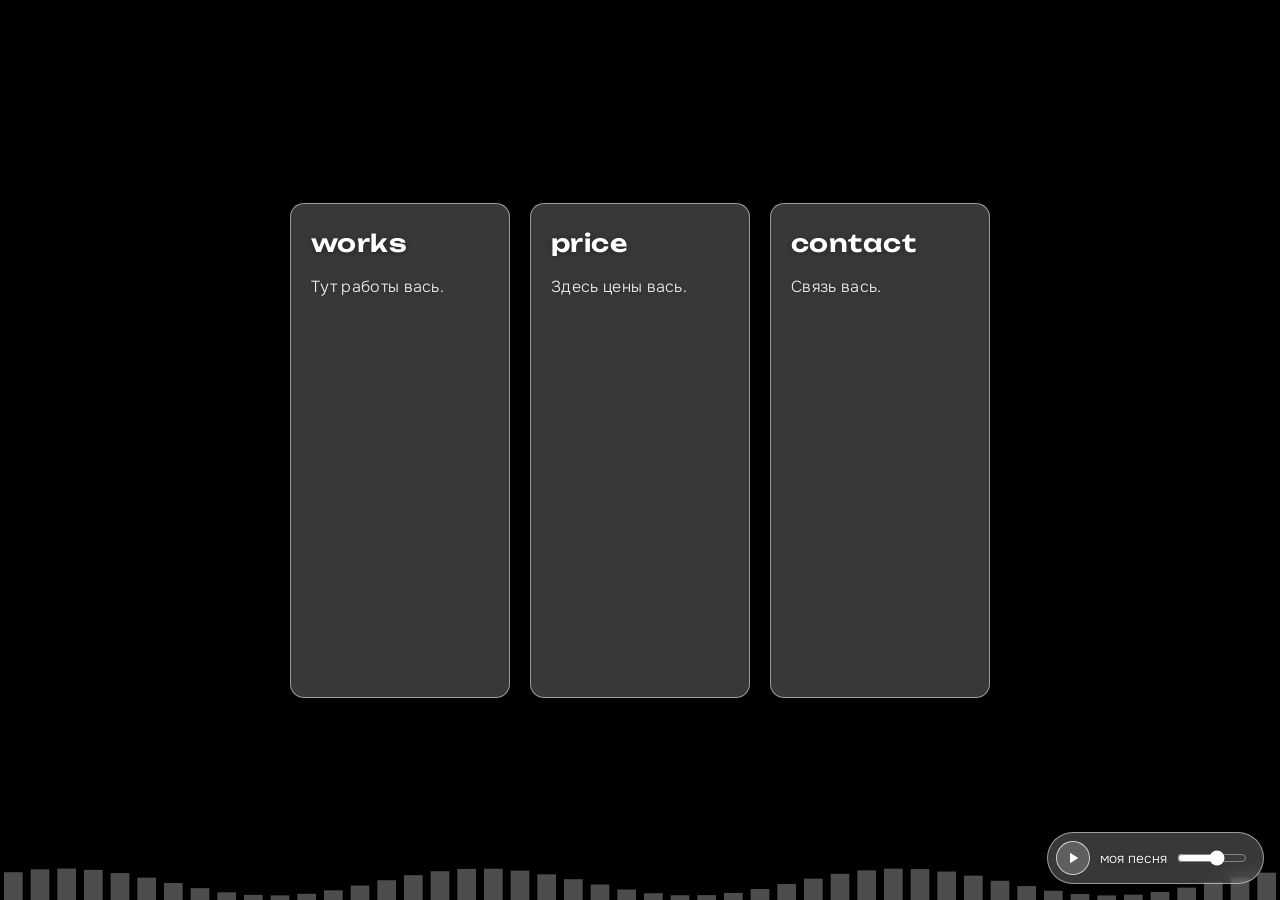
<file: index.html>
<!DOCTYPE html>
<html lang="ru">
<head>
<meta charset="UTF-8">
<meta name="viewport" content="width=device-width, initial-scale=1">
<title>Мой сайт</title>
<link rel="preconnect" href="https://fonts.googleapis.com">
<link rel="preconnect" href="https://fonts.gstatic.com" crossorigin>
<link href="https://fonts.googleapis.com/css2?family=Unbounded:wght@400;600&family=Onest:wght@300;400&display=swap" rel="stylesheet">
<style>
  * { box-sizing: border-box; margin: 0; padding: 0; }

  html, body { height: 100%; }

  body {
    font-family: "Onest", "Segoe UI", Helvetica, Arial, sans-serif;
    font-weight: 300;
    color: #fff;
    background: #000;
    overflow: hidden;
  }

  /* Фоновое видео */
  .bg-video {
    position: fixed;
    inset: 0;
    width: 100%;
    height: 100%;
    object-fit: cover;
    z-index: -2;
  }

  /* Лёгкое затемнение, чтобы текст читался */
  .shade {
    position: fixed;
    inset: 0;
    background: rgba(0, 0, 0, 0.25);
    z-index: -1;
  }

  /* Три колонки строго слева направо, по центру */
  .columns {
    height: 100%;
    display: flex;
    flex-direction: row;
    justify-content: center;
    align-items: center;
    gap: 20px;
    padding: 24px;
  }

  .column {
    flex: 0 0 auto;
    width: 220px;
    height: 55vh;
    min-width: 0;
    padding: 24px 20px;
    background: rgba(255, 255, 255, 0.22);   /* бело-прозрачный фон */
    border: 1px solid rgba(255, 255, 255, 0.5);
    border-radius: 14px;
    backdrop-filter: blur(8px);
    -webkit-backdrop-filter: blur(8px);
    text-shadow: 0 1px 6px rgba(0, 0, 0, 0.35);
    display: block;
    color: inherit;
    text-decoration: none;
    cursor: pointer;
    transition: transform 0.35s ease, background 0.35s ease, opacity 0.5s ease,
                border-color 0.35s ease, box-shadow 0.35s ease;
  }

  /* Анимация при наведении */
  .column:hover {
    transform: translateY(-14px) scale(1.05);
    background: rgba(255, 255, 255, 0.38);
    border-color: rgba(255, 255, 255, 0.85);
    box-shadow: 0 18px 40px rgba(0, 0, 0, 0.35),
                0 0 24px rgba(255, 255, 255, 0.35);
  }

  .column h2 {
    transition: letter-spacing 0.35s ease;
  }

  .column:hover h2 {
    letter-spacing: 0.05em;
  }

  /* Переход на другую страницу */
  .wipe {
    position: fixed;
    inset: 0;
    z-index: 10;
    pointer-events: none;
    background: rgba(255, 255, 255, 0.35);
    backdrop-filter: blur(10px);
    -webkit-backdrop-filter: blur(10px);
    clip-path: circle(0 at var(--x, 50%) var(--y, 50%));
    transition: clip-path 0.65s ease-in;
  }

  .leaving .wipe {
    clip-path: circle(150% at var(--x, 50%) var(--y, 50%));
  }

  .leaving .column:not(.active) {
    opacity: 0;
    transform: scale(0.92);
  }

  @media (prefers-reduced-motion: reduce) {
    .column, .column h2, .wipe { transition: none; }
    .column:hover { transform: none; }
  }

  .column h2 {
    font-family: "Unbounded", "Arial Black", sans-serif;
    font-size: clamp(1.1rem, 2.4vw, 1.5rem);
    font-weight: 600;
    letter-spacing: 0.02em;
  }

  .column p {
    margin-top: 16px;
    font-size: 1rem;
    line-height: 1.6;
    letter-spacing: 0.02em;
    opacity: 0.9;
  }

  /* На телефоне колонки остаются в ряд, просто компактнее */
  @media (max-width: 600px) {
    .columns { gap: 6px; padding: 12px; }
    .column { width: calc((100vw - 24px - 12px) / 3); height: 45vh; padding: 14px 8px; border-radius: 10px; }
    .column p { font-size: 0.75rem; }
    .column h2 { font-size: 0.75rem; letter-spacing: 0; }
  }
</style>
</head>
<body>

  <video class="bg-video" src="prir1.mp4" autoplay muted loop playsinline></video>
  <div class="shade"></div>

  <div class="wipe"></div>

  <main class="columns">
    <a class="column" href="works.html">
      <h2>works</h2>
      <p>Тут работы вась.</p>
    </a>

    <a class="column" href="price.html">
      <h2>price</h2>
      <p>Здесь цены вась.</p>
    </a>

    <a class="column" href="contact.html">
      <h2>contact</h2>
      <p>Связь вась.</p>
    </a>
  </main>

  <script>
    const wipe = document.querySelector('.wipe');
    const reduce = window.matchMedia('(prefers-reduced-motion: reduce)').matches;

    document.querySelectorAll('a.column').forEach(link => {
      link.addEventListener('click', e => {
        if (e.metaKey || e.ctrlKey || e.shiftKey || e.button !== 0) return;
        e.preventDefault();
        if (reduce) { location.href = link.href; return; }
        wipe.style.setProperty('--x', e.clientX + 'px');
        wipe.style.setProperty('--y', e.clientY + 'px');
        link.classList.add('active');
        document.body.classList.add('leaving');
        setTimeout(() => { location.href = link.href; }, 650);
      });
    });

    // при возврате кнопкой «назад» убираем переход
    window.addEventListener('pageshow', e => {
      if (e.persisted) {
        document.body.classList.remove('leaving');
        document.querySelectorAll('.column.active').forEach(c => c.classList.remove('active'));
      }
    });
  </script>
  <script src="player.js" defer></script>
</body>
</html>
</file>
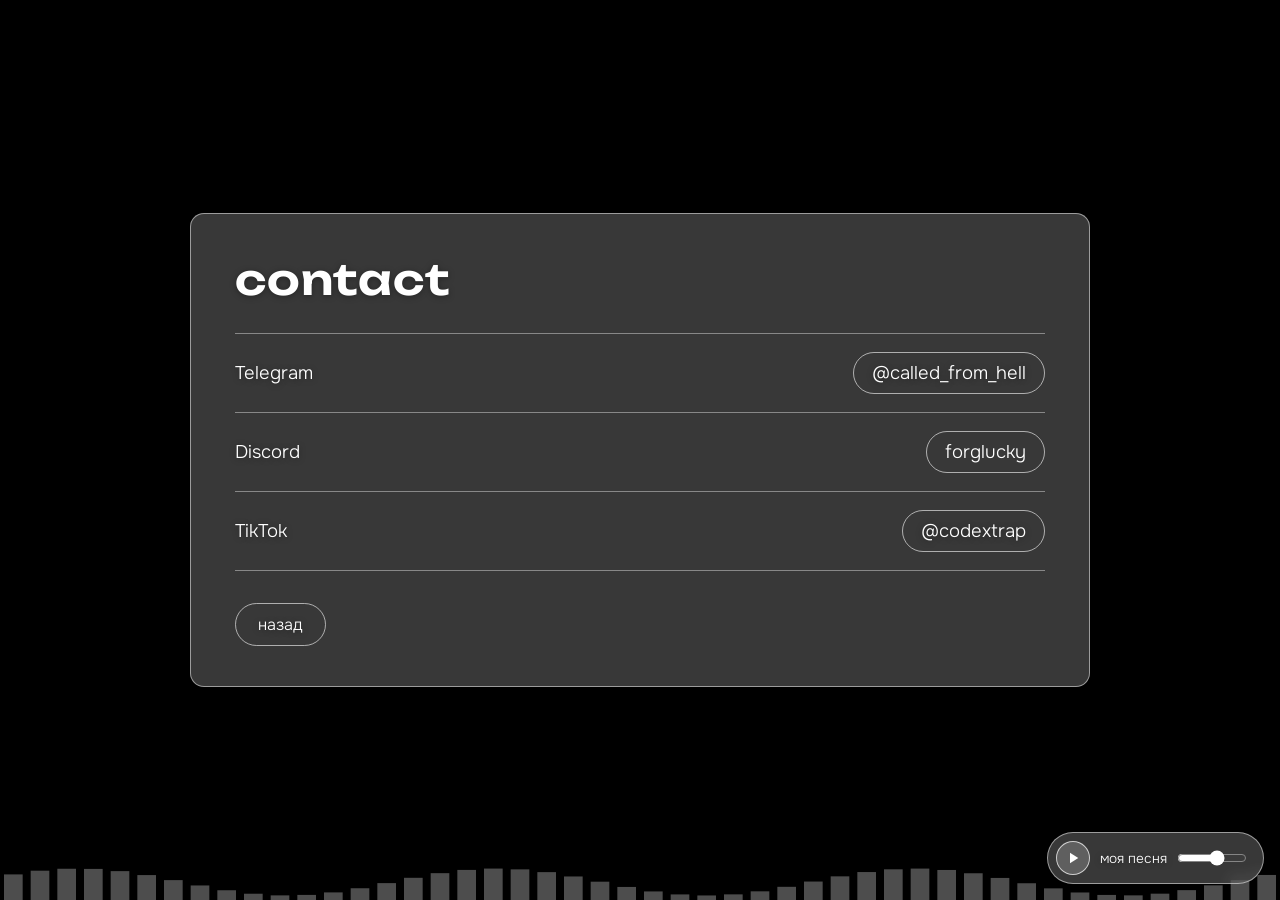
<file: contact.html>
<!DOCTYPE html>
<html lang="ru">
<head>
<meta charset="UTF-8">
<meta name="viewport" content="width=device-width, initial-scale=1">
<title>contact</title>
<link rel="preconnect" href="https://fonts.googleapis.com">
<link rel="preconnect" href="https://fonts.gstatic.com" crossorigin>
<link href="https://fonts.googleapis.com/css2?family=Unbounded:wght@400;600&family=Onest:wght@300;400&display=swap" rel="stylesheet">
<link rel="stylesheet" href="style.css">
</head>
<body>
  <video class="bg-video" src="prir1.mp4" autoplay muted loop playsinline></video>
  <div class="shade"></div>

  <main class="page">
    <section class="panel">
      <h1>contact</h1>
      <ul class="rows">
        <li class="row"><span>Telegram</span><a href="https://t.me/called_from_hell" target="_blank" rel="noopener">@called_from_hell</a></li>
        <li class="row"><span>Discord</span><button type="button" id="copy" data-nick="forglucky">forglucky</button></li>
        <li class="row"><span>TikTok</span><a href="https://www.tiktok.com/@codextrap" target="_blank" rel="noopener">@codextrap</a></li>
      </ul>
      <a class="back" href="index.html">назад</a>
    </section>
  </main>
  <script>
    const btn = document.getElementById('copy');
    btn.addEventListener('click', async () => {
      try {
        await navigator.clipboard.writeText(btn.dataset.nick);
        btn.textContent = 'скопировано';
      } catch (e) {
        btn.textContent = btn.dataset.nick;
      }
      setTimeout(() => { btn.textContent = btn.dataset.nick; }, 1500);
    });
  </script>
  <script src="player.js" defer></script>
</body>
</html>
</file>
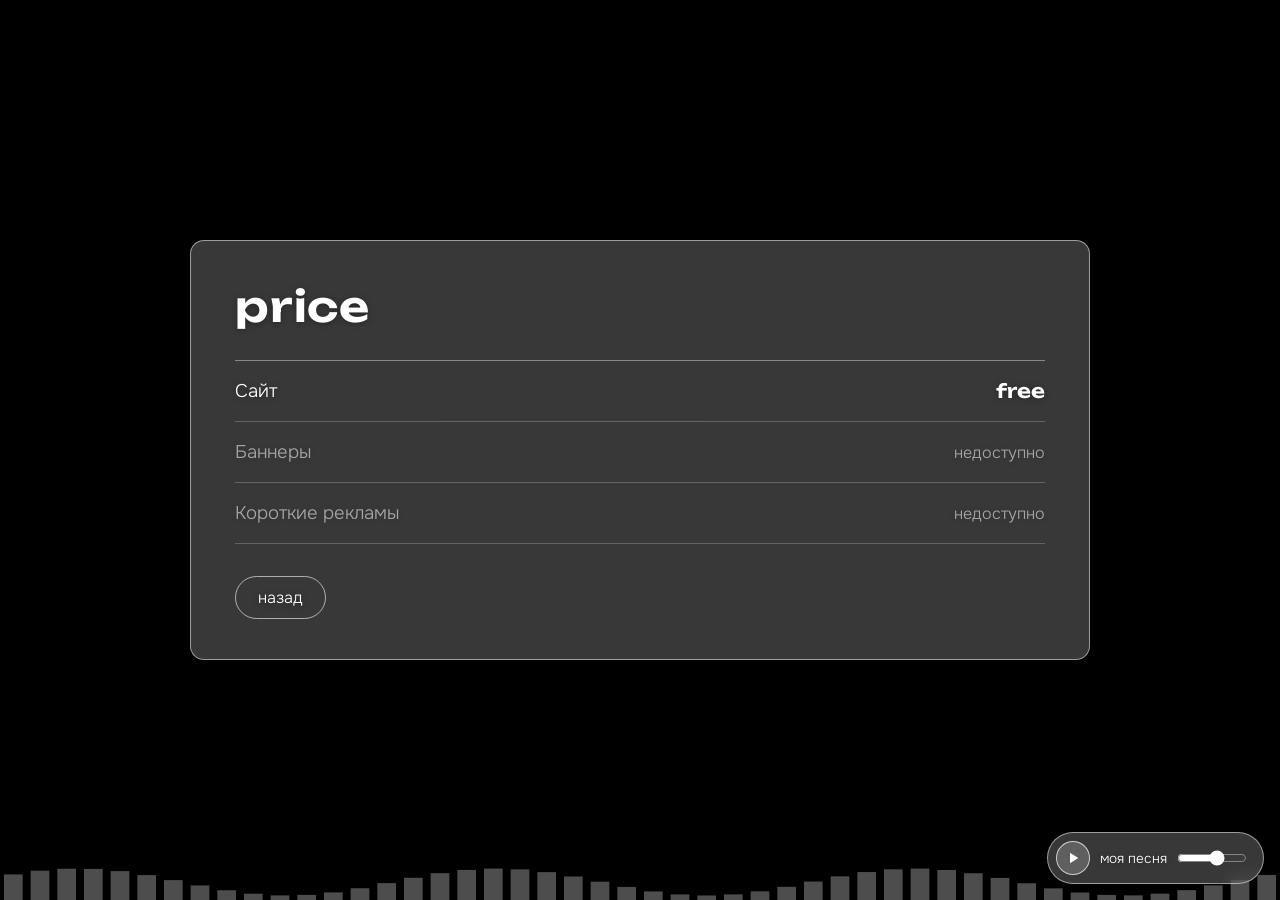
<file: price.html>
<!DOCTYPE html>
<html lang="ru">
<head>
<meta charset="UTF-8">
<meta name="viewport" content="width=device-width, initial-scale=1">
<title>price</title>
<link rel="preconnect" href="https://fonts.googleapis.com">
<link rel="preconnect" href="https://fonts.gstatic.com" crossorigin>
<link href="https://fonts.googleapis.com/css2?family=Unbounded:wght@400;600&family=Onest:wght@300;400&display=swap" rel="stylesheet">
<link rel="stylesheet" href="style.css">
</head>
<body>
  <video class="bg-video" src="prir1.mp4" autoplay muted loop playsinline></video>
  <div class="shade"></div>

  <main class="page">
    <section class="panel">
      <h1>price</h1>
      <ul class="rows">
        <li class="row"><span>Сайт</span><span class="value">free</span></li>
        <li class="row off"><span>Баннеры</span><span class="value">недоступно</span></li>
        <li class="row off"><span>Короткие рекламы</span><span class="value">недоступно</span></li>
      </ul>
      <a class="back" href="index.html">назад</a>
    </section>
  </main>
  <script src="player.js" defer></script>
</body>
</html>
</file>
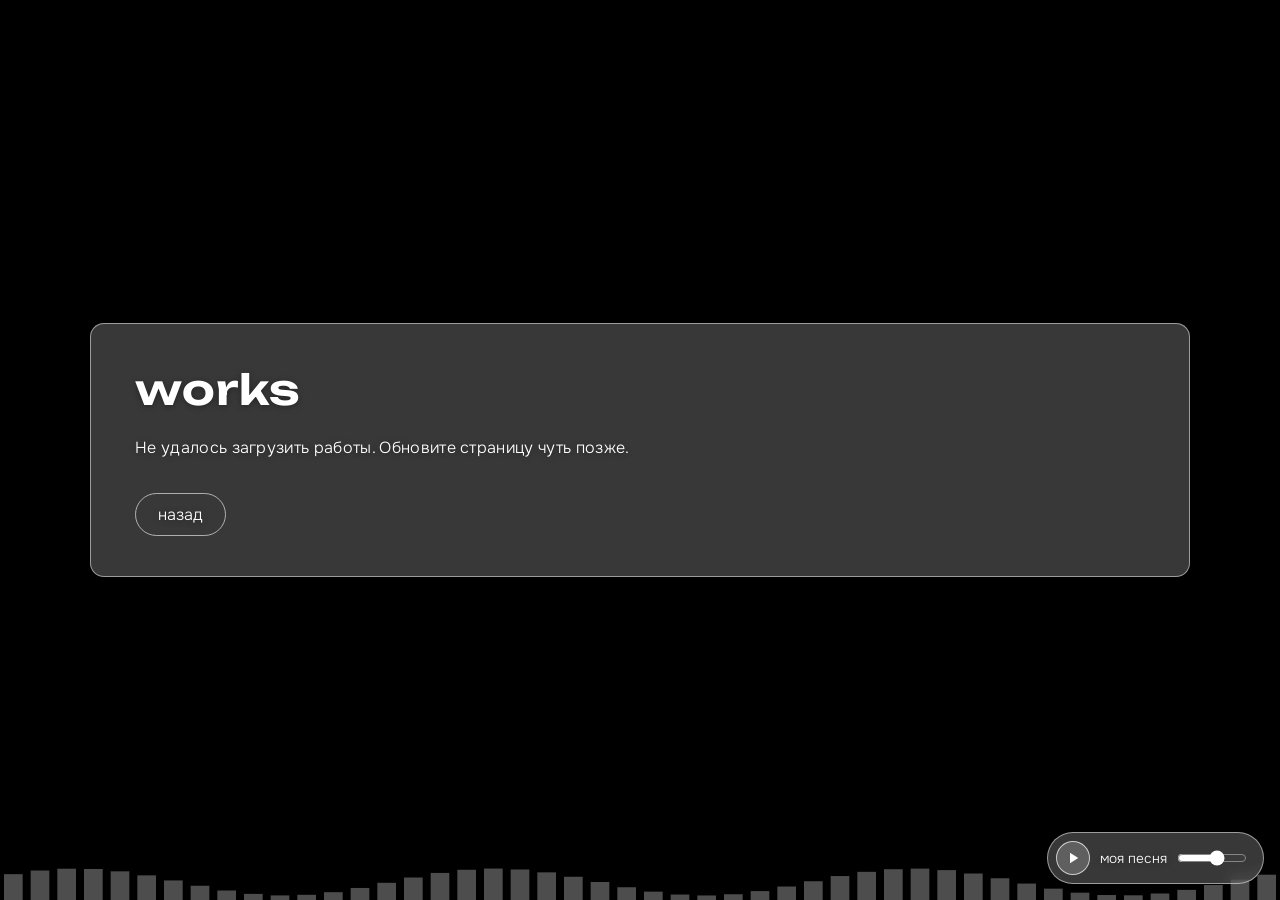
<file: works.html>
<!DOCTYPE html>
<html lang="ru">
<head>
<meta charset="UTF-8">
<meta name="viewport" content="width=device-width, initial-scale=1">
<title>works</title>
<link rel="preconnect" href="https://fonts.googleapis.com">
<link rel="preconnect" href="https://fonts.gstatic.com" crossorigin>
<link href="https://fonts.googleapis.com/css2?family=Unbounded:wght@400;600&family=Onest:wght@300;400&display=swap" rel="stylesheet">
<link rel="stylesheet" href="style.css">
</head>
<body>
  <video class="bg-video" src="prir1.mp4" autoplay muted loop playsinline></video>
  <div class="shade"></div>

  <main class="page">
    <section class="panel wide">
      <h1>works</h1>
      <div id="gallery"><p class="lead">Загрузка…</p></div>
      <a class="back" href="index.html">назад</a>
    </section>
  </main>
  <div class="lightbox" id="lightbox" hidden><img alt=""></div>

  <script>
    // Настройки: репозиторий и подписи разделов (имя папки -> название)
    const OWNER = 'offears', REPO = 'new-site', BRANCH = 'main';
    const TITLES = { sites: 'Сайты', banners: 'Баннеры', ads: 'Короткие рекламы' };

    const IMG = /\.(jpe?g|png|webp|gif|avif|svg)$/i;
    const VID = /\.(mp4|webm|mov)$/i;
    const gallery = document.getElementById('gallery');
    const lightbox = document.getElementById('lightbox');

    function say(text) {
      gallery.innerHTML = '';
      const p = document.createElement('p');
      p.className = 'lead';
      p.textContent = text;
      gallery.appendChild(p);
    }

    function thumb(path) {
      const url = encodeURI(path);
      if (VID.test(path)) {
        const v = document.createElement('video');
        v.src = url; v.controls = true; v.preload = 'metadata'; v.playsInline = true;
        v.className = 'thumb';
        return v;
      }
      const img = document.createElement('img');
      img.src = url; img.loading = 'lazy'; img.alt = ''; img.className = 'thumb';
      img.addEventListener('click', () => {
        lightbox.querySelector('img').src = url;
        lightbox.hidden = false;
      });
      return img;
    }

    async function load() {
      try {
        const r = await fetch(`https://api.github.com/repos/${OWNER}/${REPO}/git/trees/${BRANCH}?recursive=1`);
        if (!r.ok) throw new Error(r.status);
        const data = await r.json();

        // works/<раздел>/<файл>
        const sections = {};
        for (const it of data.tree) {
          if (it.type !== 'blob') continue;
          const m = it.path.match(/^works\/([^/]+)\/([^/]+)$/);
          if (!m || !(IMG.test(m[2]) || VID.test(m[2]))) continue;
          (sections[m[1]] = sections[m[1]] || []).push(it.path);
        }

        const known = Object.keys(TITLES);
        const names = Object.keys(sections).sort((a, b) => {
          const ia = known.indexOf(a) < 0 ? 99 : known.indexOf(a);
          const ib = known.indexOf(b) < 0 ? 99 : known.indexOf(b);
          return ia - ib || a.localeCompare(b);
        });

        if (!names.length) return say('Работы скоро появятся.');

        gallery.innerHTML = '';
        for (const name of names) {
          const block = document.createElement('section');
          block.className = 'section';
          const h = document.createElement('h2');
          h.textContent = TITLES[name] || name.replace(/[_-]+/g, ' ');
          const grid = document.createElement('div');
          grid.className = 'grid';
          sections[name]
            .sort((a, b) => a.localeCompare(b, undefined, { numeric: true }))
            .forEach(p => grid.appendChild(thumb(p)));
          block.append(h, grid);
          gallery.appendChild(block);
        }
      } catch (e) {
        say('Не удалось загрузить работы. Обновите страницу чуть позже.');
      }
    }

    lightbox.addEventListener('click', () => { lightbox.hidden = true; });
    document.addEventListener('keydown', e => { if (e.key === 'Escape') lightbox.hidden = true; });
    load();
  </script>
  <script src="player.js" defer></script>
</body>
</html>
</file>
<file: style.css>
* { box-sizing: border-box; margin: 0; padding: 0; }
html, body { height: 100%; }

body {
  font-family: "Onest", "Segoe UI", Helvetica, Arial, sans-serif;
  font-weight: 300;
  color: #fff;
  background: #000;
  overflow: hidden;
}

.bg-video {
  position: fixed;
  inset: 0;
  width: 100%;
  height: 100%;
  object-fit: cover;
  z-index: -2;
}

.shade {
  position: fixed;
  inset: 0;
  background: rgba(0, 0, 0, 0.25);
  z-index: -1;
}

.page {
  height: 100%;
  display: flex;
  justify-content: center;
  align-items: center;
  padding: 24px;
}

.panel {
  width: min(900px, 100%);
  max-height: 85vh;
  overflow: auto;
  padding: 40px 44px;
  background: rgba(255, 255, 255, 0.22);
  border: 1px solid rgba(255, 255, 255, 0.5);
  border-radius: 14px;
  backdrop-filter: blur(8px);
  -webkit-backdrop-filter: blur(8px);
  text-shadow: 0 1px 6px rgba(0, 0, 0, 0.35);
}

.panel h1 {
  font-family: "Unbounded", "Arial Black", sans-serif;
  font-size: clamp(1.6rem, 5vw, 2.6rem);
  font-weight: 600;
  letter-spacing: 0.02em;
}

.panel p {
  margin-top: 20px;
  line-height: 1.6;
  letter-spacing: 0.02em;
}

.back {
  display: inline-block;
  margin-top: 32px;
  padding: 10px 22px;
  color: inherit;
  text-decoration: none;
  border: 1px solid rgba(255, 255, 255, 0.6);
  border-radius: 999px;
  transition: background 0.3s ease;
}

.back:hover, .back:focus-visible {
  background: rgba(255, 255, 255, 0.3);
}

/* Плавное появление страницы */
.panel { animation: rise 0.7s ease-out both; }

@keyframes rise {
  from { opacity: 0; transform: translateY(24px) scale(0.97); }
  to   { opacity: 1; transform: none; }
}

@media (max-width: 600px) {
  .panel { padding: 24px 20px; }
}

@media (prefers-reduced-motion: reduce) {
  .panel { animation: none; }
}

/* Списки внутри панелей */
.lead { max-width: 60ch; }

.rows { list-style: none; margin-top: 28px; }

.row {
  display: flex;
  justify-content: space-between;
  align-items: center;
  gap: 16px;
  padding: 18px 0;
  border-top: 1px solid rgba(255, 255, 255, 0.4);
  font-size: 1.15rem;
}

.row:last-child { border-bottom: 1px solid rgba(255, 255, 255, 0.4); }

.row .value { font-family: "Unbounded", "Arial Black", sans-serif; font-size: 1.2rem; font-weight: 600; }
.row.off { opacity: 0.55; }
.row.off .value { font-family: inherit; font-size: 1rem; font-weight: 300; }

.row a, .row button {
  color: inherit;
  font: inherit;
  text-decoration: none;
  background: none;
  border: 1px solid rgba(255, 255, 255, 0.6);
  border-radius: 999px;
  padding: 8px 18px;
  cursor: pointer;
  transition: background 0.3s ease;
}

.row a:hover, .row button:hover,
.row a:focus-visible, .row button:focus-visible { background: rgba(255, 255, 255, 0.3); }

/* Карточки работ */
.grid {
  margin-top: 28px;
  display: grid;
  grid-template-columns: repeat(auto-fit, minmax(160px, 1fr));
  gap: 14px;
}

.card {
  min-height: 150px;
  padding: 18px;
  display: flex;
  flex-direction: column;
  justify-content: flex-end;
  background: rgba(255, 255, 255, 0.14);
  border: 1px dashed rgba(255, 255, 255, 0.55);
  border-radius: 12px;
}

.card h2 { font-family: "Unbounded", "Arial Black", sans-serif; font-size: 1.2rem; font-weight: 600; }
.card span { margin-top: 4px; opacity: 0.8; }

/* Галерея работ */
.panel.wide { width: min(1100px, 100%); }

.section { margin-top: 32px; }
.section:first-child { margin-top: 24px; }
.section h2 { font-family: "Unbounded", "Arial Black", sans-serif; font-size: 1.3rem; font-weight: 600; }
.section .grid { margin-top: 14px; }

.thumb {
  display: block;
  width: 100%;
  aspect-ratio: 4 / 3;
  object-fit: cover;
  border-radius: 10px;
  border: 1px solid rgba(255, 255, 255, 0.5);
  background: rgba(0, 0, 0, 0.25);
}

img.thumb { cursor: zoom-in; transition: transform 0.3s ease; }
img.thumb:hover { transform: scale(1.03); }

.lightbox {
  position: fixed;
  inset: 0;
  z-index: 20;
  display: flex;
  justify-content: center;
  align-items: center;
  padding: 24px;
  background: rgba(0, 0, 0, 0.8);
  cursor: zoom-out;
}
.lightbox[hidden] { display: none; }
.lightbox img { max-width: 100%; max-height: 100%; border-radius: 10px; }
</file>
